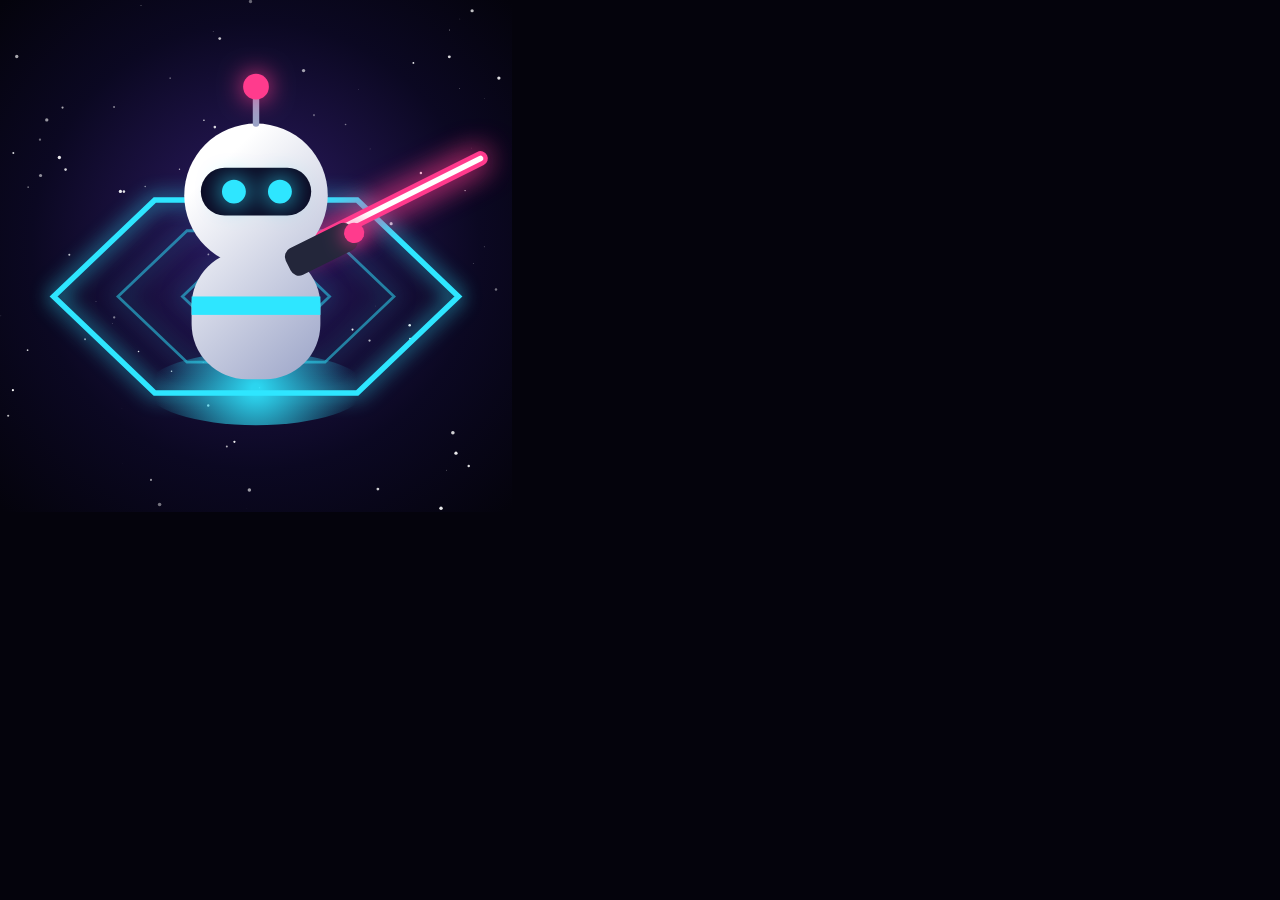
<file: araclar/ikon-ciz.html>
<!DOCTYPE html>
<!--
  Robo Turnuva - uygulama simgesini çizer. Adres sonuna ?boyut=512&pay=0.08 yazılır.
  PNG'ye çevirmek için (Edge görünmez modda ekran görüntüsü alır):
    msedge --headless --hide-scrollbars --window-size=512,512 --screenshot=ikonlar/ikon-512.png "file:///.../araclar/ikon-ciz.html?boyut=512&pay=0.08"
-->
<html>
<head>
<meta charset="UTF-8">
<style>html, body { margin: 0; background: #04030c; overflow: hidden; } canvas { display: block; }</style>
</head>
<body>
<script>
  const ayar = new URLSearchParams(location.search);
  const boyut = +(ayar.get('boyut') || 512);
  const pay = +(ayar.get('pay') || 0.08);
  const c = document.createElement('canvas');
  c.width = c.height = boyut;
  document.body.appendChild(c);
  const g = c.getContext('2d');
  g.scale(boyut / 512, boyut / 512);

  // Uzay arka planı
  const arka = g.createRadialGradient(256, 230, 20, 256, 256, 360);
  arka.addColorStop(0, '#2a1a5e'); arka.addColorStop(0.6, '#0b0822'); arka.addColorStop(1, '#04030c');
  g.fillStyle = arka; g.fillRect(0, 0, 512, 512);
  let tohum = 7;
  const rnd = () => ((tohum = (tohum * 16807) % 2147483647) / 2147483647);
  for (let i = 0; i < 90; i++) { g.fillStyle = `rgba(255,255,255,${0.3 + rnd() * 0.7})`; g.beginPath(); g.arc(rnd() * 512, rnd() * 512, rnd() * 1.8, 0, 7); g.fill(); }

  g.save();
  const k = 1 - pay;
  g.translate(256, 256); g.scale(k, k); g.translate(-256, -256);

  // Altıgen kafes
  const altigen = (r, cx = 256, cy = 300) => { g.beginPath(); for (let i = 0; i < 6; i++) { const a = i * Math.PI / 3; g[i ? 'lineTo' : 'moveTo'](cx + Math.cos(a) * r, cy + Math.sin(a) * r * 0.55); } g.closePath(); };
  g.lineWidth = 6; g.strokeStyle = '#2ee6ff'; g.shadowColor = '#2ee6ff'; g.shadowBlur = 20;
  altigen(220); g.stroke();
  g.lineWidth = 3; g.globalAlpha = 0.5; altigen(150); g.stroke(); altigen(80); g.stroke(); g.globalAlpha = 1;

  // Lazer ışını (pembe, çapraz)
  g.shadowColor = '#ff3b8d'; g.shadowBlur = 30;
  g.strokeStyle = '#ff3b8d'; g.lineWidth = 16; g.lineCap = 'round';
  g.beginPath(); g.moveTo(300, 250); g.lineTo(500, 150); g.stroke();
  g.strokeStyle = '#fff'; g.lineWidth = 6;
  g.beginPath(); g.moveTo(300, 250); g.lineTo(500, 150); g.stroke();
  g.shadowBlur = 0;

  // Robot
  const govde = g.createLinearGradient(170, 200, 340, 380);
  govde.addColorStop(0, '#ffffff'); govde.addColorStop(1, '#9aa3c7');
  // taban parıltısı
  const p = g.createRadialGradient(256, 400, 5, 256, 400, 110);
  p.addColorStop(0, 'rgba(46,230,255,0.9)'); p.addColorStop(1, 'rgba(46,230,255,0)');
  g.fillStyle = p; g.beginPath(); g.ellipse(256, 400, 120, 40, 0, 0, 7); g.fill();
  // gövde
  g.fillStyle = govde;
  g.beginPath(); g.roundRect(186, 250, 140, 140, 60); g.fill();
  g.fillStyle = '#2ee6ff'; g.fillRect(186, 300, 140, 20);
  // kafa
  g.fillStyle = govde; g.beginPath(); g.arc(256, 190, 78, 0, 7); g.fill();
  // vizör
  g.fillStyle = '#0b0822'; g.beginPath(); g.roundRect(196, 160, 120, 52, 26); g.fill();
  g.shadowColor = '#2ee6ff'; g.shadowBlur = 25; g.fillStyle = '#2ee6ff';
  g.beginPath(); g.arc(232, 186, 13, 0, 7); g.arc(282, 186, 13, 0, 7); g.fill();
  // anten
  g.shadowBlur = 0; g.strokeStyle = '#9aa3c7'; g.lineWidth = 7;
  g.beginPath(); g.moveTo(256, 112); g.lineTo(256, 78); g.stroke();
  g.shadowColor = '#ff3b8d'; g.shadowBlur = 25; g.fillStyle = '#ff3b8d';
  g.beginPath(); g.arc(256, 72, 14, 0, 7); g.fill();
  // lazer silahı
  g.shadowBlur = 0; g.fillStyle = '#23263a';
  g.save(); g.translate(300, 262); g.rotate(-0.46); g.beginPath(); g.roundRect(-10, -16, 80, 32, 10); g.fill();
  g.shadowColor = '#ff3b8d'; g.shadowBlur = 20; g.fillStyle = '#ff3b8d'; g.beginPath(); g.arc(70, 0, 11, 0, 7); g.fill(); g.restore();
  g.restore();
</script>
</body>
</html>
</file>
